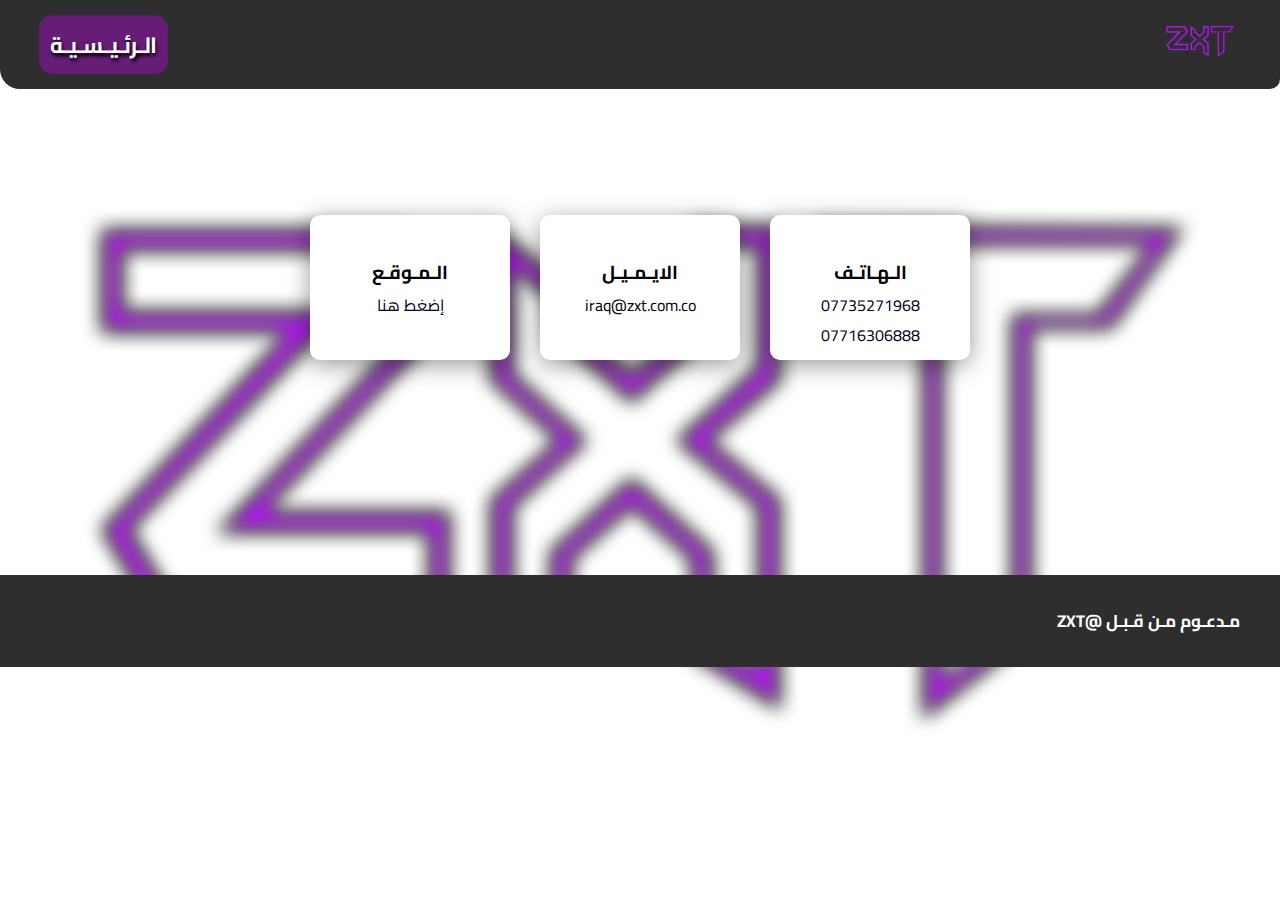
<file: sope/contact/index.html>
<!DOCTYPE html>
<html lang="en" dir="rtl" >

<head>
    <meta charset="UTF-8">
    <meta http-equiv="X-UA-Compatible" content="IE=edge">
    <!--=============== INFOMATION  ===============-->
    <meta name="description" content="هنا مـتجـر ZXT">
    <meta name="viewport" content="width=device-width, initial-scale=1.0">
    <meta name="keywords" content=" ZXT , zxt , zxt store , mouse , keyboard , mousebad , gaming ">
    <meta name="author" content="hs8oy">
    <title>الاتـصـال ZXT | الــمــتـجـر</title>
    <!--=============== LINK IN CSS  ===============-->
    <link rel="stylesheet" href="style.css">
    <!--=============== FONT AWESOME CDN  ===============-->
    <link rel="stylesheet" href="https://cdnjs.cloudflare.com/ajax/libs/font-awesome/6.5.2/css/all.min.css"
        integrity="sha512-SnH5WK+bZxgPHs44uWIX+LLJAJ9/2PkPKZ5QiAj6Ta86w+fsb2TkcmfRyVX3pBnMFcV7oQPJkl9QevSCWr3W6A=="
        crossorigin="anonymous" referrerpolicy="no-referrer" />
    <!--=============== LINK ICON ===============-->
    <link rel="icon" href="imgs/logo/logo.icon">


</head>

<body>
    <!--=============== HEADER  ===============-->
    <header>
        <div class="logo">
            <img src="imgs/logo/logo.png">
        </div>
        <input type="checkbox" id="nav-check" hidden>
        <nav>
            <div class="logo">
                <img src="imgs/logo/logo.png">
            </div>
            <ul>
                <li>
                    <a href="https://hs8oy.github.io/ZXT-AR/index-Ar.html" class="active">الـرئـيـسـيـة</a>
                </li>
            </ul>
        </nav>
        <label for="nav-check" class="hamburger">
            <div></div>
            <div></div>
            <div></div>
        </label>
    </header>
    <!--=============== END HEADER  ===============-->
       <!-- contact us -->
       <section class="cards contact"  id="contact" >
        <div class="content">
            <div class="card-2">
                <div class="icon3"><i class="fa-solid fa-phone"></i></div>
                <div class="info3">
                    <h3>الـهـاتـف</h3>
                    <a href="tel:07735271968">
                        <p>07735271968</p>
                    </a>
                    <a href="tel:07716306888">
                        <p>07716306888</p>
                    </a>
                </div>
            </div>

            <div class="card-2">
                <div class="icon3"><i class="fa-solid fa-envelope"></i></div>
                <div class="info3">
                    <h3>الايـمـيـل</h3>
                    <p>iraq@zxt.com.co</p>
                </div>
            </div>

            <div class="card-2">
                <div class="icon3"><i class="fa-solid fa-location-dot"></i></div>
                <div class="info3">
                    <h3>الـمـوقـع</h3>
                    <a href="#">
                        <p>إضغط هنا </p>
                    </a>
                </div>
            </div>

    </section>
  

    <footer>
        <h1>مـدعـوم مـن قـبـل @ZXT</h1>
        <div>
            <a class="social-icon" href="#"><i class="fa-solid fa-user"></i></a>

            <a class="social-icon" href="https://www.instagram.com/zxt.iq?igsh=MWQ3b2dqeGxsMGtreA=="><i
                    class="fa-brands fa-instagram"></i></a>

            <a class="social-icon" href="https://www.facebook.com/share/5vfNXSd1VLh275Gq/?mibextid=qi2Omg"><i
                    class="fa-brands fa-facebook"></i></a>

            <a class="social-icon" href="https://t.me/zxtstore"><i class="fa-brands fa-telegram"></i></a>
        </div>
    </footer>
</body>

</html>
</file>
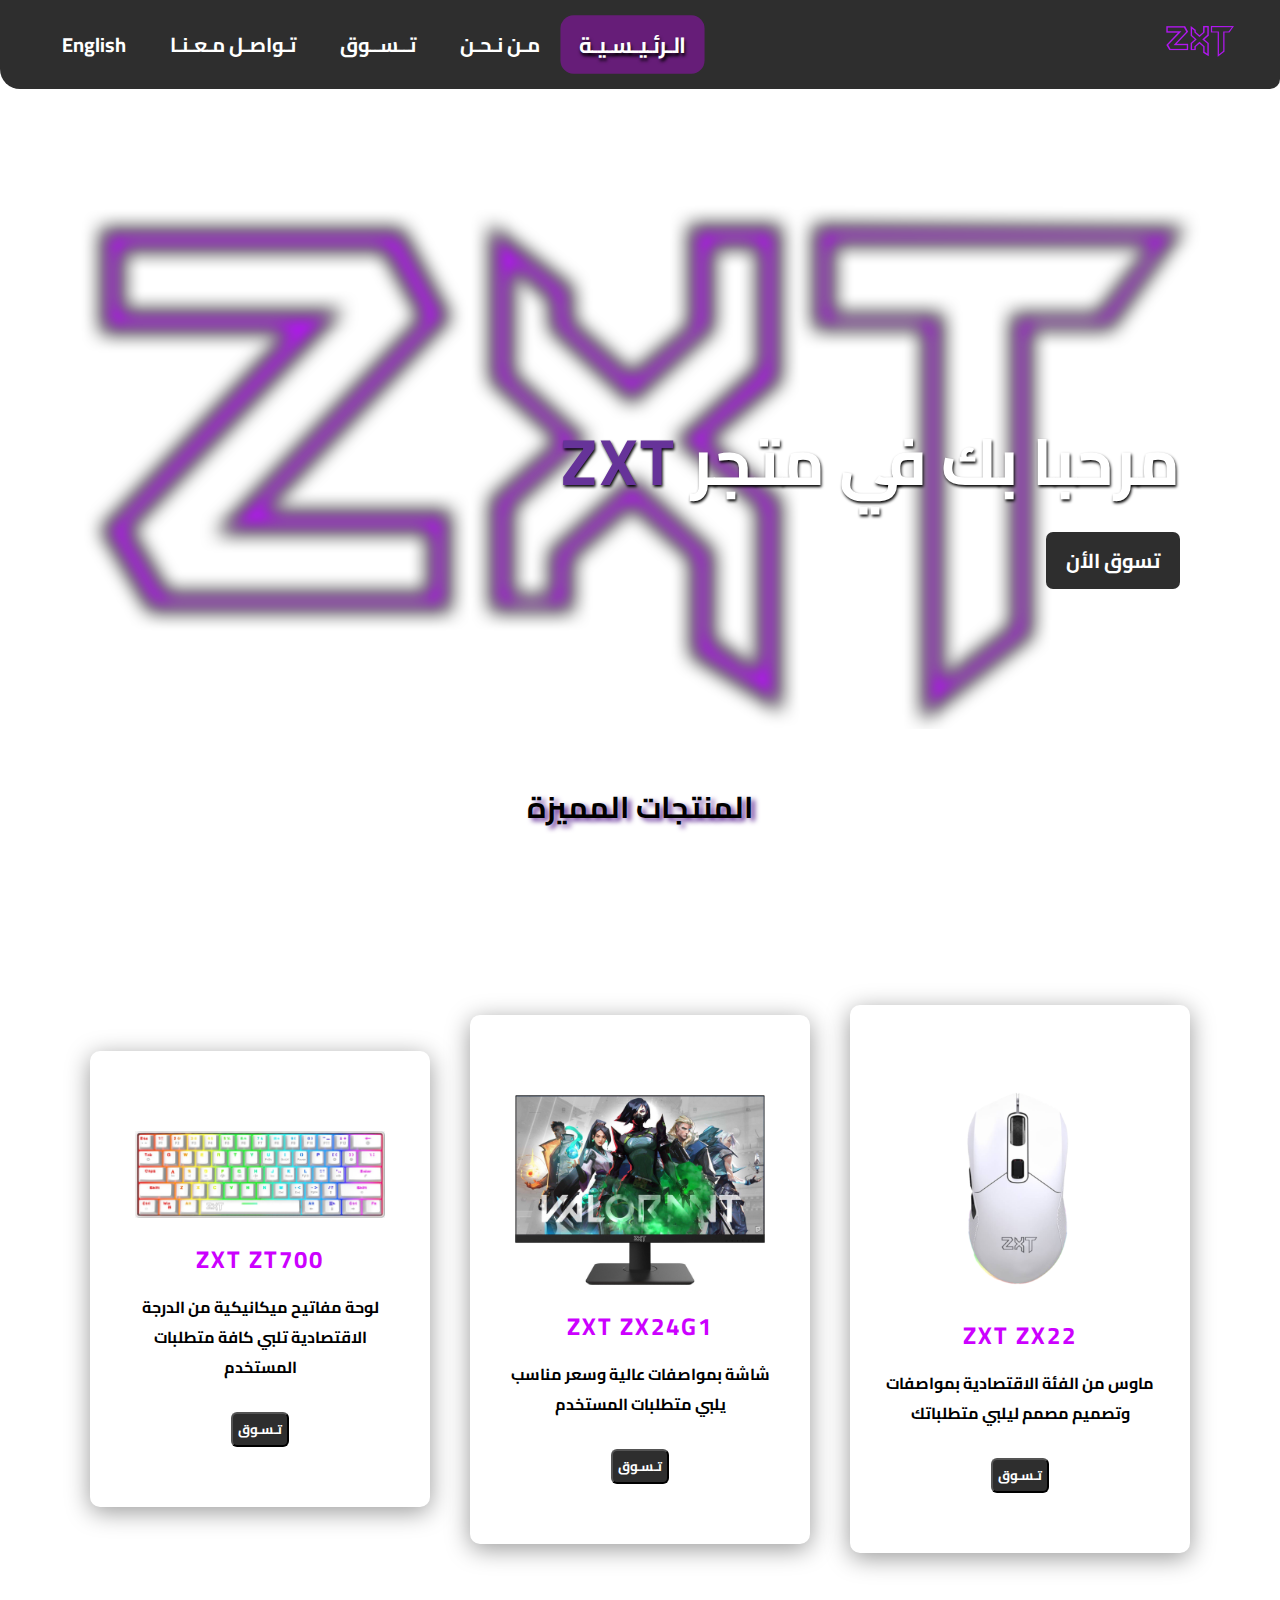
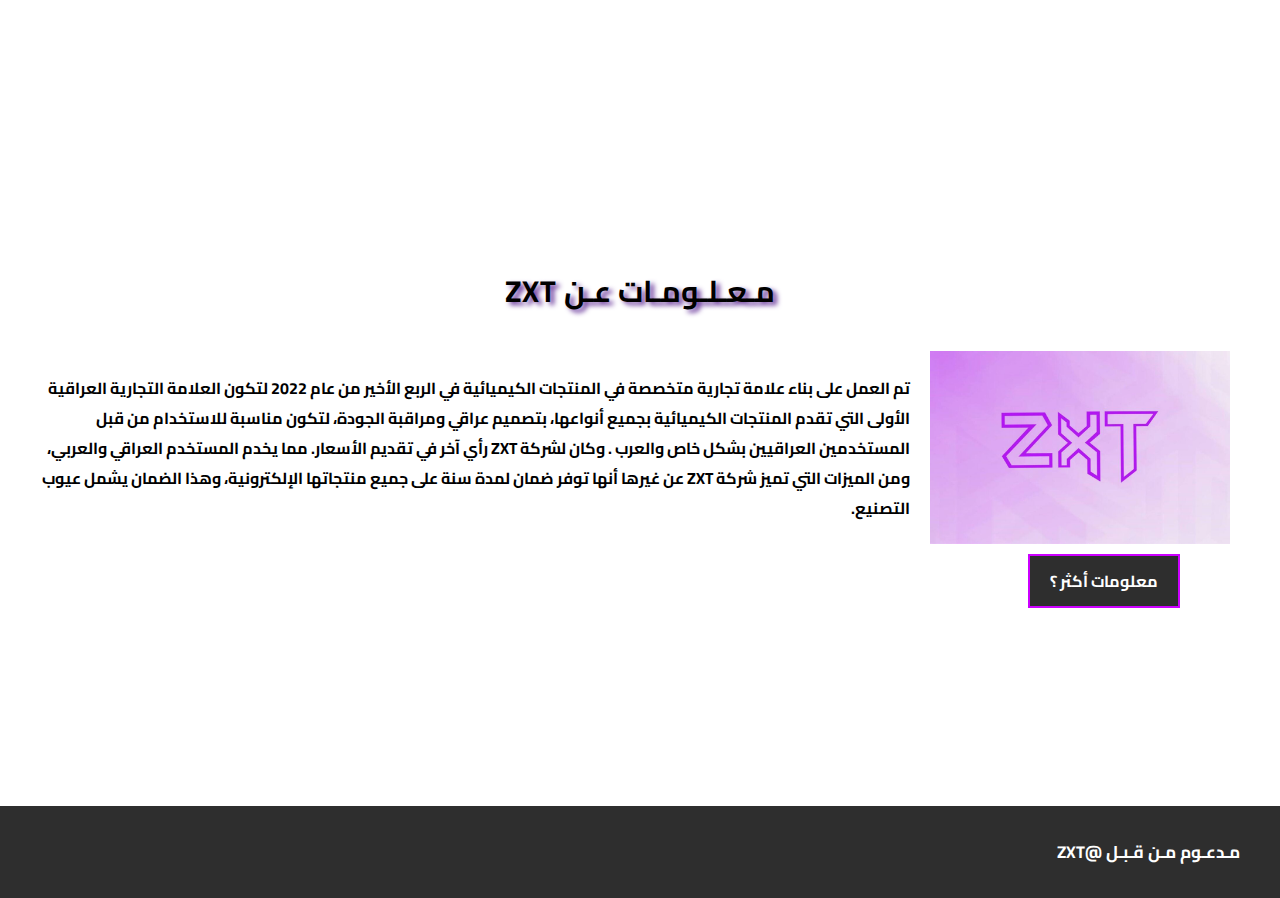
<file: index-Ar.html>
<!DOCTYPE html>
<html lang="en" dir="rtl">

<head>
    <meta charset="UTF-8">
    <meta http-equiv="X-UA-Compatible" content="IE=edge">
    <!--=============== INFOMATION  ===============-->
    <meta name="description" content="هنا مـتجـر ZXT">
    <meta name="viewport" content="width=device-width, initial-scale=1.0">
    <meta name="keywords" content=" ZXT , zxt , zxt store , mouse , keyboard , mousebad , gaming ">
    <meta name="author" content="hs8oy">
    <title>مـتـجـر ZXT | الـرئـيـسـيـة</title>
    <!--=============== LINK IN CSS  ===============-->
    <link rel="stylesheet" href="style-AR.css">
    <!--=============== FONT AWESOME CDN  ===============-->
    <link rel="stylesheet" href="https://cdnjs.cloudflare.com/ajax/libs/font-awesome/6.5.2/css/all.min.css"
        integrity="sha512-SnH5WK+bZxgPHs44uWIX+LLJAJ9/2PkPKZ5QiAj6Ta86w+fsb2TkcmfRyVX3pBnMFcV7oQPJkl9QevSCWr3W6A=="
        crossorigin="anonymous" referrerpolicy="no-referrer" />
    <!--=============== LINK ICON ===============-->
    <link rel="icon" href="imgs/logo/logo.icon">


</head>

<body>
    <!--=============== HEADER  ===============-->
    <header>
        <div class="logo">
            <img src="imgs/logo/logo.png">
        </div>
        <input type="checkbox" id="nav-check" hidden>
        <nav>
            <div class="logo">
                <img src="imgs/logo/logo.png">
            </div>
            <ul>
                <li>
                    <a href="https://hs8oy.github.io/ZXT-AR/index-Ar.html" class="active">الـرئـيـسـيـة</a>
                </li>
                <li>
                    <a href="#information">مـن نـحـن</a>
                </li>
                <li>
                    <a href="sope/index-sope.html">تــســوق</a>
                </li>
                <li>
                    <a href="sope/contact/index.html">تـواصـل مـعـنـا</a>
                </li>
                <li>
                    <a class="arbic" href="https://hs8oy.github.io/ZXT-EN/">English</a>
                </li>
            </ul>
        </nav>
        <label for="nav-check" class="hamburger">
            <div></div>
            <div></div>
            <div></div>
        </label>
    </header>
    <!--=============== END HEADER  ===============-->
    <!--=============== SECTION  ===============-->
    <section class="body-1">
        <div class="title-body">
            <h1>مرحبا بك في متجر  <span> ZXT </span> </h1>         
               <a class="btn-body" href="#sope"> تسوق الأن</a>
        </div>
    </section>
    <!--=============== SECTION  ===============-->

    <section class="cards" id="sope">
        <h2 class="title">المنتجات المميزة </h2>
        <div class="content">

            <div class="card">
                <div class="icon"><img class="img1" src="imgs/store/mouss/muos.png"></div>
                <div class="info">
                    <h3>ZXT ZX22</h3>
                    <p>ماوس من الفئة الاقتصادية بمواصفات وتصميم مصمم ليلبي متطلباتك</p>
                    <a href="sope/index-sope.html"><button class="Order">تـسـوق</button></a>

                </div>
            </div>

            <div class="card">
                <div class="icon"><img class="img2" src="imgs/store/tv/TV.jpg"></div>
                <div class="info">
                    <h3>ZXT ZX24G1</h3>
                    <p>شاشة بمواصفات عالية وسعر مناسب يلبي متطلبات المستخدم</p>
                    <a href="sope/index-sope.html"><button class="Order">تـسـوق</button></a>
                   
                </div>
            </div>

            <div class="card">
                <div class="icon"><img class="img3" src="imgs/store/kebords/kebord.jpg"></div>
                <div class="info">
                    <h3>ZXT ZT700</h3>
                    <p>لوحة مفاتيح ميكانيكية من الدرجة الاقتصادية تلبي كافة متطلبات المستخدم</p>
                    <a href="sope/index-sope.html"><button class="Order">تـسـوق</button></a>

                </div>
            </div>
        </div>
    </section>

        <section class="information" id="information">
        <div>
            <h2 class="title">
                مـعـلـومـات عـن ZXT
            </h2>

            <div class="di">
                <img src="imgs/logo/photo.jpg">
                <p>
                    تم العمل على بناء علامة تجارية متخصصة في المنتجات الكيميائية في الربع الأخير من عام 2022 لتكون
                    العلامة التجارية العراقية الأولى التي تقدم المنتجات الكيميائية بجميع أنواعها، بتصميم عراقي ومراقبة
                    الجودة، لتكون مناسبة للاستخدام من قبل المستخدمين العراقيين بشكل خاص والعرب . وكان لشركة ZXT رأي آخر
                    في تقديم الأسعار. مما يخدم المستخدم العراقي والعربي، ومن الميزات التي تميز شركة ZXT عن غيرها أنها
                    توفر ضمان لمدة سنة على جميع منتجاتها الإلكترونية، وهذا الضمان يشمل عيوب التصنيع. </p>
            </div>
            <div class="bt">
                <a href="#">معلومات أكثر ؟</a>
            </div>

        </div>
    </section>
    
    <footer>
        <h1>مـدعـوم مـن قـبـل @ZXT</h1>
        <div>
            <a class="social-icon" href="#"><i class="fa-solid fa-user"></i></a>

            <a class="social-icon" href="https://www.instagram.com/zxt.iq?igsh=MWQ3b2dqeGxsMGtreA=="><i
                    class="fa-brands fa-instagram"></i></a>

            <a class="social-icon" href="https://www.facebook.com/share/5vfNXSd1VLh275Gq/?mibextid=qi2Omg"><i
                    class="fa-brands fa-facebook"></i></a>

            <a class="social-icon" href="https://t.me/zxtstore"><i class="fa-brands fa-telegram"></i></a>
        </div>
    </footer>
</body>

</html>
</file>
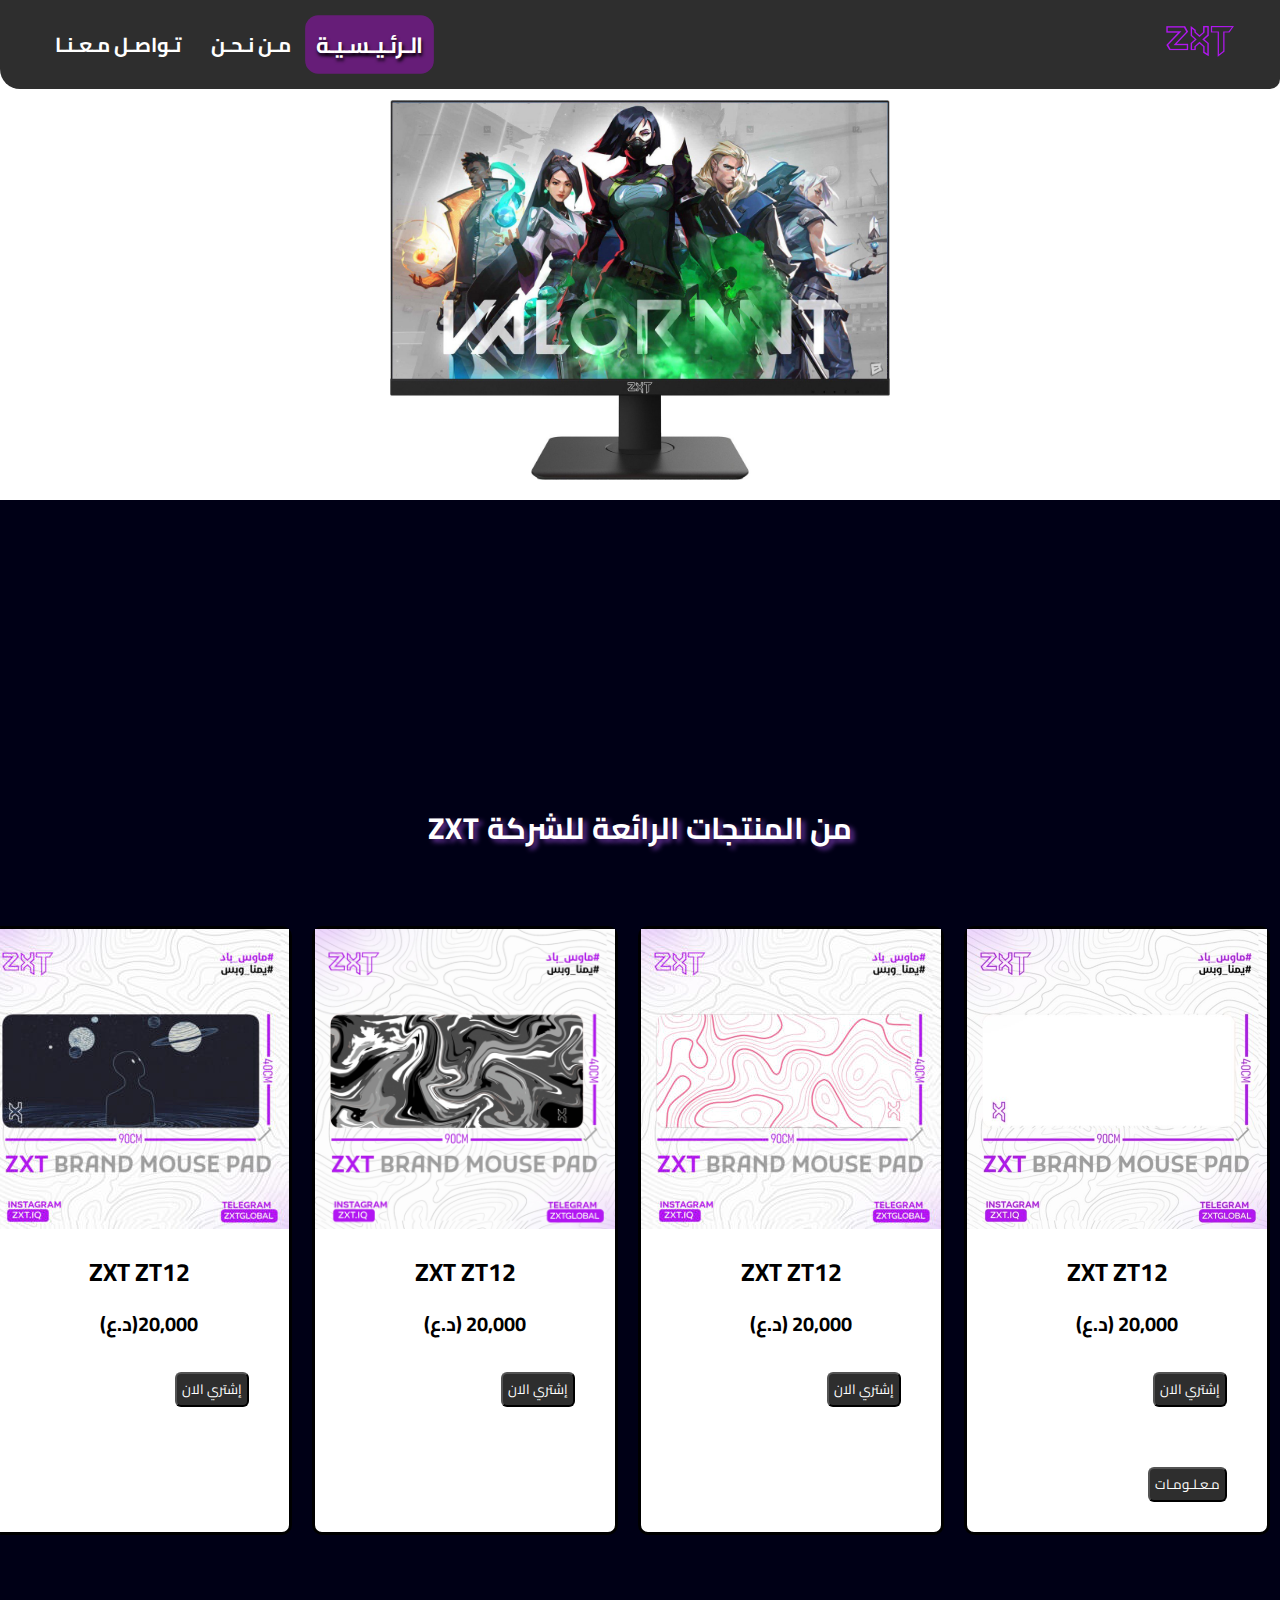
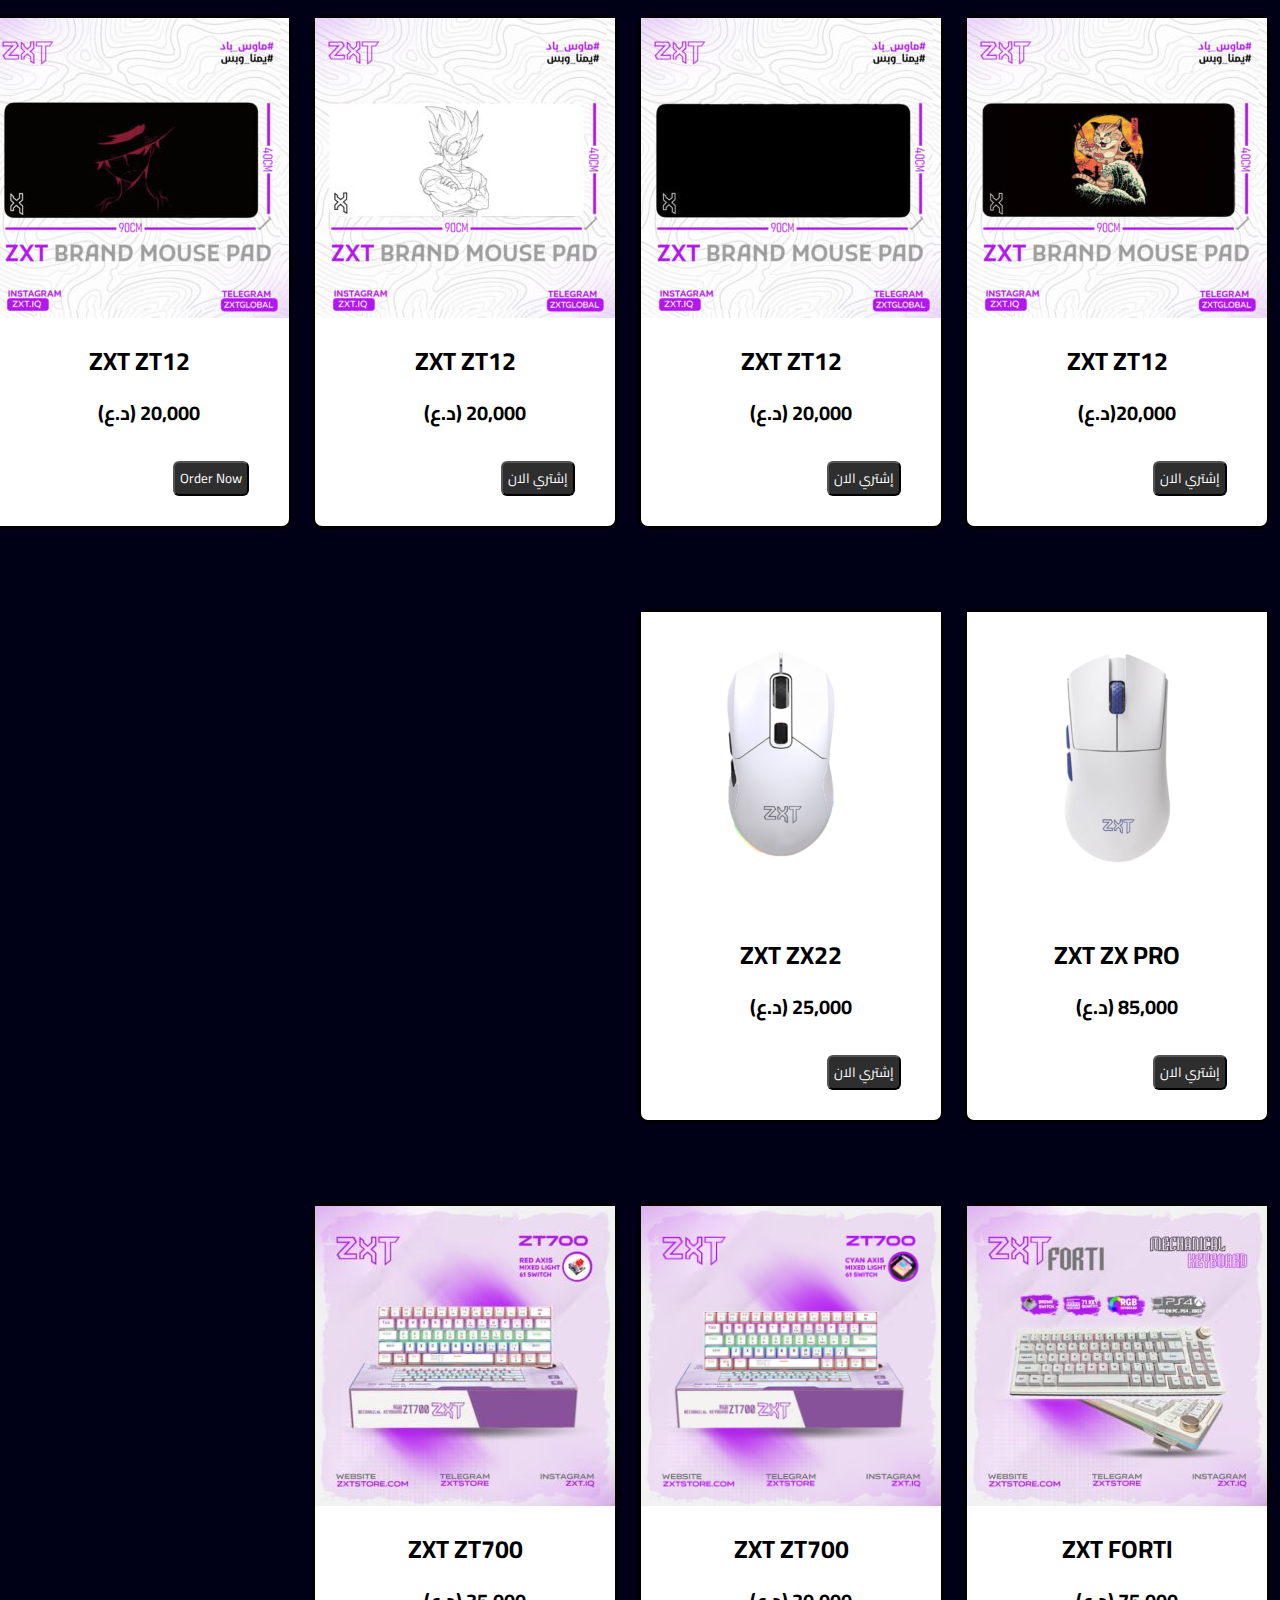
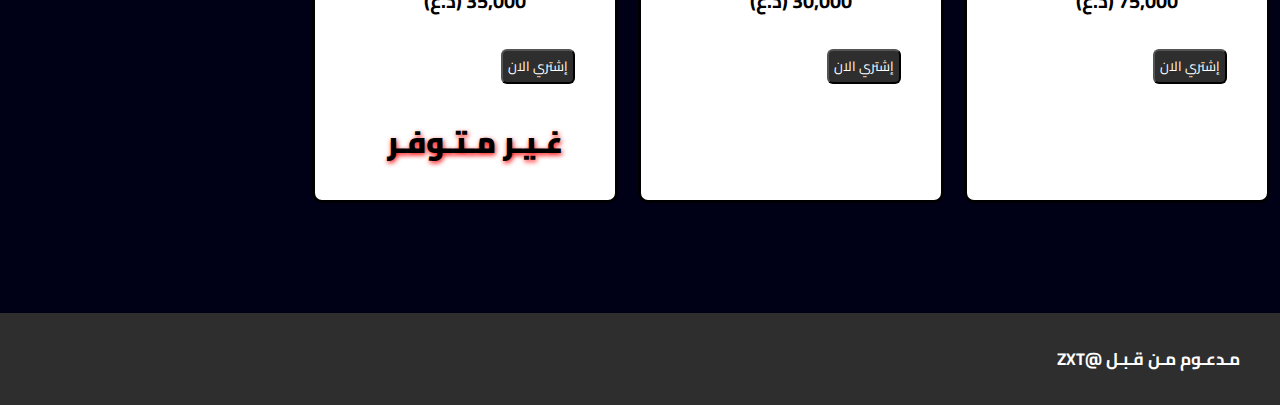
<file: sope/index-sope.html>
<!DOCTYPE html>
<html lang="en" dir="rtl">

<head>
    <meta charset="UTF-8">
    <meta http-equiv="X-UA-Compatible" content="IE=edge">
    <!--=============== INFOMATION  ===============-->
    <meta name="description" content="هنا مـتجـر ZXT">
    <meta name="viewport" content="width=device-width, initial-scale=1.0">
    <meta name="keywords" content=" ZXT , zxt , zxt store , mouse , keyboard , mousebad , gaming ">
    <meta name="author" content="hs8oy">
    <title>مـتـجـر ZXT | الــمــتـجـر</title>
    <!--=============== LINK IN CSS  ===============-->
    <link rel="stylesheet" href="style.css">
    <!--=============== FONT AWESOME CDN  ===============-->
    <link rel="stylesheet" href="https://cdnjs.cloudflare.com/ajax/libs/font-awesome/6.5.2/css/all.min.css"
        integrity="sha512-SnH5WK+bZxgPHs44uWIX+LLJAJ9/2PkPKZ5QiAj6Ta86w+fsb2TkcmfRyVX3pBnMFcV7oQPJkl9QevSCWr3W6A=="
        crossorigin="anonymous" referrerpolicy="no-referrer" />
    <!--=============== LINK ICON ===============-->
    <link rel="icon" href="imgs/logo/logo.icon">


</head>

<body>
    <!--=============== HEADER  ===============-->
    <header>
        <div class="logo">
            <img src="imgs/logo/logo.png">
        </div>
        <input type="checkbox" id="nav-check" hidden>
        <nav>
            <div class="logo">
                <img src="imgs/logo/logo.png">
            </div>
            <ul>
                <li>
                    <a href="https://hs8oy.github.io/ZXT-AR/index-Ar.html" class="active">الـرئـيـسـيـة</a>
                </li>
                <li>
                    <a href="#">مـن نـحـن</a>
                </li>

                <li>
                <a href="contact/index.html">تـواصـل مـعـنـا</a>
                </li>
            </ul>
        </nav>
        <label for="nav-check" class="hamburger">
            <div></div>
            <div></div>
            <div></div>
        </label>
    </header>
    <!--=============== END HEADER  ===============-->

    <section class="sliders">
        <div class="slider">
            <div class="slide active">
                <img src="imgs/store/tv/TV.jpg" alt="Image 1">
            </div>
            <div class="slide">
                <img class="img22" src="imgs/store/kebords/kebord.jpg" alt="Image 2">
            </div>
            <div class="slide">
                <img class="img33" src="imgs/store/mouss/muos.png" alt="Image 2">
            </div>
             <div class="slide">
                <img class="img" src="imgs/store/mous-bad/mb3.jpeg" alt="Image 2">
            </div>
        </div>
    </section>

    <section class="st">
        <h2 class="title2">من المنتجات الرائعة للشركة ZXT</h2>
        <div class="container">

            <div class="st-card" class="product-card" data-name=" ZXT ZT12 " data-price="20,000" data-code="1">
                <img class="st-img" src="imgs/store/mous-bad/mb1.jpg">
                <h3 class="st-name"> ZXT ZT12 </h3>
                <p class="st-title"><strong>20,000 (د.ع)</strong></p>
                <button class="Order" onclick="orderNow(this)"> إشتري الان </button>
                <a href="information/index.html"><button class="Order infor">مـعـلـومـات </button></a>
            </div>

            <div class="st-card" class="product-card" data-name=" ZXT ZT12 " data-price="20,000" data-code="2">
                <img class="st-img" src="imgs/store/mous-bad/mb2.jpeg">
                <h3 class="st-name"> ZXT ZT12 </h3>
                <p class="st-title"><strong>20,000 (د.ع)</strong></p>
                <button class="Order" onclick="orderNow(this)">إشتري الان </button>
            </div>

            <div class="st-card" class="product-card" data-name=" ZXT ZT12 " data-price="20,000" data-code="3">
                <img class="st-img" src="imgs/store/mous-bad/mb3.jpeg">
                <h3 class="st-name"> ZXT ZT12 </h3>
                <p class="st-title"><strong>20,000 (د.ع)</strong></p>
                <button class="Order" onclick="orderNow(this)">إشتري الان </button>
            </div>

            <div class="st-card" class="product-card" data-name=" ZXT ZT12 " data-price="20,000" data-code="4">
                <img class="st-img" src="imgs/store/mous-bad/mb4.jpeg">
                <h3 class="st-name"> ZXT ZT12 </h3>
                <p class="st-title"><strong>20,000(د.ع)</strong></p>
                <button class="Order" onclick="orderNow(this)">إشتري الان </button>
            </div>

            <div class="st-card" class="product-card" data-name=" ZXT ZT12 " data-price="20,000" data-code="5">
                <img class="st-img" src="imgs/store/mous-bad/mb5.jpeg">
                <h3 class="st-name"> ZXT ZT12 </h3>
                <p class="st-title"><strong>20,000 (د.ع)</strong></p>
                <button class="Order" onclick="orderNow(this)">إشتري الان </button>
            </div>

            <div class="st-card" class="product-card" data-name=" ZXT ZT12 " data-price="20,000" data-code="6">
                <img class="st-img" src="imgs/store/mous-bad/mb6.jpeg">
                <h3 class="st-name"> ZXT ZT12 </h3>
                <p class="st-title"><strong>20,000 (د.ع)</strong></p>
                <button class="Order" onclick="orderNow(this)">إشتري الان </button>
            </div>

            <div class="st-card" class="product-card" data-name=" ZXT ZT12 " data-price="20,000" data-code="7">
                <img class="st-img" src="imgs/store/mous-bad/mb7.jpeg">
                <h3 class="st-name"> ZXT ZT12 </h3>
                <p class="st-title"><strong>20,000 (د.ع)</strong></p>
                <button class="Order" onclick="orderNow(this)">إشتري الان </button>
            </div>

            <div class="st-card" class="product-card" data-name=" ZXT ZT12 " data-price="20,000" data-code="8">
                <img class="st-img" src="imgs/store/mous-bad/mb8.jpeg">
                <h3 class="st-name"> ZXT ZT12 </h3>
                <p class="st-title"><strong>20,000 (د.ع)</strong></p>
                <button class="Order" onclick="orderNow(this)">إشتري الان </button>
            </div>

            <div class="st-card" class="product-card" data-name=" ZXT ZT12 " data-price="20,000" data-code="9">
                <img class="st-img" src="imgs/store/mous-bad/mb9.jpeg">
                <h3 class="st-name"> ZXT ZT12 </h3>
                <p class="st-title"><strong>20,000 (د.ع)</strong></p>
                <button class="Order" onclick="orderNow(this)">إشتري الان </button>
            </div>

            <div class="st-card" class="product-card" data-name=" ZXT ZT12 " data-price="20,000" data-code="10">
                <img class="st-img" src="imgs/store/mous-bad/mb10.jpeg">
                <h3 class="st-name"> ZXT ZT12 </h3>
                <p class="st-title"><strong>20,000 (د.ع)</strong></p>
                <button class="Order" onclick="orderNow(this)">إشتري الان </button>
            </div>

        </div>
        <!-- 1-----2 -->
        <div class="container">

            <div class="st-card" class="product-card" data-name=" ZXT ZT12 " data-price="20,000" data-code="11">
                <img class="st-img" src="imgs/store/mous-bad/mb11.jpeg">
                <h3 class="st-name"> ZXT ZT12 </h3>
                <p class="st-title"><strong>20,000(د.ع)</strong></p>
                <button class="Order" onclick="orderNow(this)">إشتري الان </button>
            </div>

            <div class="st-card" class="product-card" data-name=" ZXT ZT12 " data-price="20,000" data-code="12">
                <img class="st-img" src="imgs/store/mous-bad/mb12.jpeg">
                <h3 class="st-name"> ZXT ZT12 </h3>
                <p class="st-title"><strong>20,000 (د.ع)</strong></p>
                <button class="Order" onclick="orderNow(this)">إشتري الان </button>
            </div>

            <div class="st-card" class="product-card" data-name=" ZXT ZT12 " data-price="20,000" data-code="13">
                <img class="st-img" src="imgs/store/mous-bad/mb13.jpeg">
                <h3 class="st-name"> ZXT ZT12 </h3>
                <p class="st-title"><strong>20,000 (د.ع)</strong></p>
                <button class="Order" onclick="orderNow(this)">إشتري الان </button>
            </div>

            <div class="st-card" class="product-card" data-name=" ZXT ZT12 " data-price="20,000" data-code="14">
                <img class="st-img" src="imgs/store/mous-bad/mb14.jpeg">
                <h3 class="st-name"> ZXT ZT12 </h3>
                <p class="st-title"><strong>20,000 (د.ع)</strong></p>
                <button class="Order" onclick="orderNow(this)">Order Now</button>
            </div>

            <div class="st-card" class="product-card" data-name=" ZXT ZT12 " data-price="20,000" data-code="15">
                <img class="st-img" src="imgs/store/mous-bad/mb15.jpeg">
                <h3 class="st-name"> ZXT ZT12 </h3>
                <p class="st-title"><strong>20,000 (د.ع)</strong></p>
                <button class="Order" onclick="orderNow(this)">إشتري الان </button>
            </div>

            <div class="st-card" class="product-card" data-name=" ZXT ZT12 " data-price="20,000" data-code="16">
                <img class="st-img" src="imgs/store/mous-bad/mb16.jpeg">
                <h3 class="st-name"> ZXT ZT12 </h3>
                <p class="st-title"><strong>20,000 (د.ع)</strong></p>
                <button class="Order" onclick="orderNow(this)">إشتري الان </button>
            </div>

            <div class="st-card" class="product-card" data-name=" ZXT ZT12 " data-price="20,000" data-code="17">
                <img class="st-img" src="imgs/store/mous-bad/mb17.jpeg">
                <h3 class="st-name"> ZXT ZT12 </h3>
                <p class="st-title"><strong>20,000 (د.ع)</strong></p>
                <button class="Order" onclick="orderNow(this)">إشتري الان </button>
            </div>

            <div class="st-card" class="product-card" data-name=" ZXT ZT12 " data-price="20,000" data-code="18">
                <img class="st-img" src="imgs/store/mous-bad/mb18.jpeg">
                <h3 class="st-name"> ZXT ZT12 </h3>
                <p class="st-title"><strong>20,000 (د.ع)</strong></p>
                <button class="Order" onclick="orderNow(this)">إشتري الان </button>
            </div>

            <div class="st-card" class="product-card" data-name=" ZXT ZT12 " data-price="20,000" data-code="19">
                <img class="st-img" src="imgs/store/mous-bad/mb19.jpeg">
                <h3 class="st-name"> ZXT ZT12 </h3>
                <p class="st-title"><strong>20,000 (د.ع)</strong></p>
                <button class="Order" onclick="orderNow(this)">إشتري الان </button>
            </div>

            <div class="st-card" class="product-card" data-name=" ZXT ZT12 " data-price="20,000" data-code="20">
                <img class="st-img" src="imgs/store/mous-bad/mb20.jpeg">
                <h3 class="st-name"> ZXT ZT12 </h3>
                <p class="st-title"><strong>20,000 (د.ع)</strong></p>
                <button class="Order" onclick="orderNow(this)">إشتري الان </button>
            </div>

        </div>
        <!--  -->
        <div class="container">

            <div class="st-card" class="product-card" data-name=" ZXT ZX PRO " data-price="85,000" data-code="m1">
                <img class="st-img" src="imgs/store/mouss/mo2.png">
                <h3 class="st-name"> ZXT ZX PRO </h3>
                <p class="st-title"><strong>85,000 (د.ع)</strong></p>
                <button class="Order" onclick="orderNow(this)">إشتري الان </button>
            </div>

            <div class="st-card" class="product-card" data-name=" ZXT ZX22" data-price="25,000" data-code="m2">
                <img class="st-img" src="imgs/store/mouss/mo3.png">
                <h3 class="st-name"> ZXT ZX22 </h3>
                <p class="st-title"><strong>25,000 (د.ع)</strong></p>
                <button class="Order" onclick="orderNow(this)">إشتري الان </button>
            </div>
        </div>
        <!--  -->
        <div class="container">

            <div class="st-card" class="product-card" data-name=" ZXT FORTI" data-price="75,000" data-code="k1">
                <img class="st-img" src="imgs/store/kebords/kb 1.jpg">
                <h3 class="st-name"> ZXT FORTI </h3>
                <p class="st-title"><strong>75,000 (د.ع)</strong></p>
                <button class="Order" onclick="orderNow(this)">إشتري الان </button>
            </div>

            <div class="st-card" class="product-card" data-name=" ZXT ZX22" data-price="25,000" data-code="k2">
                <img class="st-img" src="imgs/store/kebords/kb1.jpg">
                <h3 class="st-name"> ZXT ZT700 </h3>
                <p class="st-title"><strong>30,000 (د.ع)</strong></p>
                <button class="Order" onclick="orderNow(this)">إشتري الان </button>
            </div>

            <div class="st-card" class="product-card" data-name=" ZXT ZX22" data-price="25,000" data-code="k3">
                <img class="st-img" src="imgs/store/kebords/kb2.jpg">
                <h3 class="st-name"> ZXT ZT700 </h3>
                <p class="st-title"><strong>35,000 (د.ع)</strong></p>
                <button class="Order" onclick="orderNow(this)">إشتري الان </button>
                <p class="st-titleu">غـيـر مـتـوفـر</p>
            </div>
        </div>
    </section>
    <footer>
        <h1>مـدعـوم مـن قـبـل @ZXT</h1>
        <div>
            <a class="social-icon" href="#"><i class="fa-solid fa-user"></i></a>

            <a class="social-icon" href="https://www.instagram.com/zxt.iq?igsh=MWQ3b2dqeGxsMGtreA=="><i
                    class="fa-brands fa-instagram"></i></a>

            <a class="social-icon" href="https://www.facebook.com/share/5vfNXSd1VLh275Gq/?mibextid=qi2Omg"><i
                    class="fa-brands fa-facebook"></i></a>

            <a class="social-icon" href="https://t.me/zxtstore"><i class="fa-brands fa-telegram"></i></a>
        </div>
    </footer>


    <script src="main.js"></script>

</body>

</html>
</file>
<file: sope/contact/style.css>
/* ===== FONT ARBIC ===== */
@import url('https://fonts.googleapis.com/css2?family=Bebas+Neue&family=Cairo:wght@200..1000&display=swap');

* {
    padding: 0;
    margin: 0;
    list-style: none;
    text-decoration: none;
    scroll-behavior: smooth;
    box-sizing: border-box;
    font-family: "Cairo", sans-serif;

}

body {
    background: url(imgs/logo/page.png) no-repeat;
    background-size: cover;
    background-position: center;
    background-attachment: fixed;
}

/* ===== FIRST HEADER ===== */
.logo img {
    width: 80px;
}

header {
    width: 100%;
    background: #2e2e2e;
    display: flex;
    align-items: center;
    justify-content: space-between;
    padding: 0 40px;
    border-radius: 0 0 10px 20px;
    margin: 0 auto;
    position: fixed;
}

nav .logo {
    display: none;
}

nav ul {
    display: flex;
    align-items: center;
}

nav ul li .active {
    text-shadow: 1px 3px 3px black;
    transform: scale(1.1);
    background: rgba(204, 0, 255, 0.356);
    border-radius: 12px;

}

nav ul li a {
    font-size: 20px;
    font-weight: 700;
    color: #fff;
    display: block;
    margin: 0 5px;
    padding: 8px 10px;
    transition: 0.3s ease;
}

nav ul li a:hover {
    text-shadow: 1px 3px 3px black;
    transform: scale(1.1);
    background: rgb(204, 0, 255);
    border-radius: 12px;
}

.hamburger {
    display: none;
    height: fit-content;
    cursor: pointer;
    padding: 3px 8px;
    border-radius: 5px;
    transition: 0.4s ease;
}

.hamburger div {
    width: 25px;
    height: 2px;
    margin: 6px 0;
    background: #fff;
}

/* ===== END HEADER ===== */

/*  */

.content {
    padding: 200px 0;
    display: flex;
    justify-content: center;
    flex-direction: row;
    flex-wrap: wrap;
    font-family: "Poppins", sans-serif;
    
}

.title {
    display: flex;
    justify-content: center;
    color: rgb(0, 0, 0);
    text-shadow: 4px 3px 5px rebeccapurple;
    letter-spacing: 1px;
    font-size: 30px;
    margin-bottom: 30px;
}

.card {
    background: #fff;
    width: 21.25em;
    box-shadow: 0 5px 25px rgba(1 1 1 / 40%);
    border-radius: 10px;
    padding: 25px;
    margin: 20px;
    transition: 0.9s;
    
}

.card:hover {
    transform: scale(1.1);
}


.card-2 {
    background: #fff;
    width: 200px;
    box-shadow: 0 5px 25px rgba(1 1 1 / 40%);
    border-radius: 10px;
    padding: 10px;
    margin: 15px;
    transition: 0.9s;
}
.card-2:hover {
    box-shadow: 1px 1px 100px rebeccapurple;
    
}

.icon3 {
    color: blue;
    font-size: 50px;
    text-align: center;
    margin-top: 30px;
}

.info3 h3 {
    color: #000000;
    text-align: center;
}

.info3  p {
    color: #000000;
    text-align: center;
}

.info3 a p {
    color: #000016;
    transition: 0.1s ease;
    text-align: center;
}

.info3 a p:hover {
    color: #cc00ff;
}



footer {
    font-family: "Poppins", sans-serif;
    background: #2e2e2e;
    color: #fff;
    display: flex;
    justify-content: space-between;
    align-items: center;
    padding: 30px 40px;
}

footer h1 {
    font-size: 17px;
}

footer div a {
    color: #fff;
    padding-left: 15px;
    transition: 0.6s;

}

footer div a:hover {
    color: #cc00ff;
    transform: scale(1.1);
}

@media only screen and (max-width:880px) {}

@media only screen and (max-width:850px) {
    header {
        width: 100%;
        padding: 0 20px;
    }

    nav {
        position: absolute;
        right: -500px;
        top: 0;
        z-index: 999;
        width: 330px;
        height: 85vh;
        background: #2e2e2e;
        transition: 0.3s ease;
        box-shadow: 2px 0 2px 0 #000000;
    }

    #nav-check:checked~nav {
        right: 0;
    }

    nav .logo {
        display: block;
        height: 70px;
        display: flex;
        align-items: center;
        justify-content: center;

    }

    nav ul li a {
        margin-bottom: 15px;
        padding: 10px 15px;
    }

    nav ul {
        display: block;
        padding: 0 20px;
        margin-top: 30px;
    }

    .hamburger {
        display: block;
    }

}


@media only screen and (max-width:400px) {

    footer {
        display: block;
        text-align: center;
    }

    footer h1 {
        font-size: 17px;
        padding-bottom: 15px;
    }


}
</file>
<file: style-AR.css>
/* ===== FONT ARBIC ===== */
@import url('https://fonts.googleapis.com/css2?family=Bebas+Neue&family=Cairo:wght@200..1000&display=swap');

* {
    padding: 0;
    margin: 0;
    list-style: none;
    text-decoration: none;
    scroll-behavior: smooth;
    box-sizing: border-box;
    font-family: "Cairo", sans-serif;
    font-weight: 700;
    
}

body {
    background: url(imgs/logo/page.png) no-repeat;
    background-size: cover;
    background-position: center;
    background-attachment: fixed;
   

}

/* ===== FIRST HEADER ===== */
.logo img {
    width: 80px;
}

header {
    width: 100%;
    background: #2e2e2e;
    display: flex;
    align-items: center;
    justify-content: space-between;
    padding: 0 40px;
    border-radius: 0 0 10px 20px;
    margin: 0 auto;
    position: fixed;
}

nav .logo {
    display: none;
}

nav ul {
    display: flex;
    align-items: center;
}

nav ul li .active {
    text-shadow: 1px 3px 3px black;
    transform: scale(1.1);
    background: rgba(204, 0, 255, 0.356);
    border-radius: 12px;

}

nav ul li a {
    font-size: 20px;
    color: #fff;
    display: block;
    margin: 0 5px;
    padding: 8px 17px;
    transition: 0.3s ease;
}

nav ul li a:hover {
    text-shadow: 1px 3px 3px black;
    transform: scale(1.1);
    background: rgb(204, 0, 255);
    border-radius: 12px;
}

.arbic {
    font-weight: 700;
}



.hamburger {
    display: none;
    height: fit-content;
    cursor: pointer;
    padding: 3px 8px;
    border-radius: 5px;
    transition: 0.4s ease;
}

.hamburger div {
    width: 25px;
    height: 2px;
    margin: 6px 0;
    background: #fff;
}

/* ===== END HEADER ===== */
.body-1 {
    width: 100%;
}

.title-body {
    padding-top: 400px;
    padding-right: 100px;
    letter-spacing: 3px;
}

.title-body h1 {
    color: #fff;
    text-shadow: 1px 2px 3px black;
    font-size: 65px;
    margin-bottom: 20px;

}

.title-body h1 span {
    color: rebeccapurple;
}

.btn-body {
    color: #fff;
    background: #2e2e2e;
    font-size: 20px;
    padding: 10px 20px;
    border-radius: 7px;
    transition: 0.4s ease;
    font-weight: 700;
    letter-spacing: 2px;
}

.btn-body:hover {
    background: rebeccapurple;
}

.cards {
    background: #fff;
    margin-top: 150px;
    font-family: "Poppins", sans-serif;
}

.title {
    display: flex;
    justify-content: center;
    color: rgb(0, 0, 0);
    text-shadow: 4px 3px 5px rebeccapurple;
    letter-spacing: 1px;
    font-size: 30px;
    margin-bottom: 100px;
    padding: 50px 0;
}

.content {
    display: flex;
    justify-content: center;
    align-items: center;
    flex-direction: row;
    flex-wrap: wrap;
}

.card {
    background: #fff;
    width: 21.25em;
    box-shadow: 0 5px 25px rgba(1 1 1 / 40%);
    border-radius: 10px;
    margin: 20px;
    padding: 30px;
    transition: 0.9s;

}

.card:hover {
    box-shadow: 0px 1px 30px rebeccapurple;

}

.icon {
    text-align: center;
    margin-top: 50px;
    align-items: center;
}

.img1 {
    width: 150px;
}

.img2 {
    width: 250px;
}

.img3 {
    width: 250px;
}

.info {
    text-align: center;
}

.info h3 {
    color: #cc00ff;
    font-size: 24px;
    margin: 10px;
    letter-spacing: 2px;
    margin: 10px;
}

.info p {
    font-weight: bold;
}

/*  */

.title2 {
    display: flex;
    justify-content: center;
    color: rgb(255, 255, 255);
    text-shadow: 4px 3px 5px rebeccapurple;
    letter-spacing: 1px;
    font-size: 30px;
    margin-bottom: 30px;
}

.st {
    background: #000016;
    color: #fff;
    padding-top: 300px;
    padding-bottom: 100px;

    font-family: "Poppins", sans-serif;

}

.st .container {
    margin-top: 60px;
    display: flex;
    overflow-x: auto;
    border-radius: 12px;
    overflow-y: hidden;
}

.st-card {
    background: #fff;
    border: 3px solid #000000;
    border-radius: 10px;
    margin: 10px;
    transition: 0.5s ease;

}

.st-card:hover {
    box-shadow: 0px 1px 30px rebeccapurple;
}

.st-img {
    width: 300px;
}

.st-name {
    font-size: 24px;
    color: black;
    margin: 10px 15px;
    text-align: center;
    font-size: 25px;
}

.st-title {
    color: black;
    margin-left: 20px;
    text-align: center;
    font-size: 20px;
}

.Order {
    background: #2e2e2e;
    color: #fff;
    border-radius: 6px;
    padding: 3px 5px;
    margin: 30px 40px;
    cursor: pointer;
    transition: 0.4s ease;

}

.Order:hover {
    background: rebeccapurple;
}

::-webkit-scrollbar {
    width: 9px;
}

::-webkit-scrollbar-track {
    background: #000000;
}

::-webkit-scrollbar-thumb {
    background: rebeccapurple;
    border-radius: 12px;
}

.st-titleu {
    color: black;
    text-shadow: 1px 2px 5px red;
    font-weight: 900;
    margin-left: 20px;
    text-align: center;
    margin-bottom: 30px;
    font-size: 30px;

}

.information{
    background: #fff;
    color: rgb(0, 0, 0);
    padding: 190px 0;
}

.information .title{
    padding-top:100px;
    padding-bottom:10px ;
    margin-bottom: 20px;
}
.information .di{
    display: flex;
    align-items: center;
    margin: 0 30px;
}

.information div img{
    width: 300px;
    margin: 2px 20px;
}
.information .bt{
    margin: 20px 0;
    
}
.information .bt a{
    color: #fff;
    padding: 10px 20px;
    border:2px solid #cc00ff;
    margin: 0 100px;
    background: #2e2e2e;
    transition: 0.5s ease;
}
.information .bt a:hover{
    background: #cc00ff;
    text-shadow: 2px 1px 4px black;
    
}



footer {
    background: #2e2e2e;
    color: #fff;
    display: flex;
    justify-content: space-between;
    align-items: center;
    padding: 30px 40px;
}

footer h1 {
    font-size: 17px;
}

footer div a {
    color: #fff;
    padding-left: 15px;
    transition: 0.6s;

}

footer div a:hover {
    color: #cc00ff;
    transform: scale(1.1);
}


@media only screen and (max-width:880px) {
    .title-body h1 {
        font-size: 60px;
    }
}

@media only screen and (max-width:850px) {
    header {
        width: 100%;
        padding: 0 20px;
    }

    nav {
        position: absolute;
        right: -500px;
        top: 0;
        z-index: 999;
        width: 330px;
        height: 85vh;
        background: #2e2e2e;
        transition: 0.3s ease;
        box-shadow: 2px 0 2px 0 #000000;
    }

    #nav-check:checked~nav {
        right:  0;
    }

    nav .logo {
        display: block;
        height: 70px;
        display: flex;
        align-items: center;
        justify-content: center;

    }

    nav ul li a {
        margin-bottom: 15px;
        padding: 10px 15px;
    }

    nav ul {
        display: block;
        padding: 0 20px;
        margin-top: 30px;
    }

    .hamburger {
        display: block;
    }

    .title-body h1 {
        font-size: 50px;
    }

    .img1 {
        width: 150px;
    }

    .img2 {
        width: 200px;
        padding: auto 20px;
    }

    .img3 {
        width: 200px;
    }

}

@media only screen and (max-width:700px) {

    .information .di{
        margin: 20px 0;
        display: block;
        text-align: center;
    }

     .information .di img{
        width: 200px;
     }
     .information .di p{
        margin: 10px 20px;
     }
    .information .bt{
        margin: 10px 0;
        text-align: center;
    }
}

@media only screen and (max-width:620px) {
    .title-body {
        padding-right: 50px;
    }

    .title-body h1 {
        padding-top: 0px;
        font-size: 50px;
    }

    .btn-body {
        font-size: 16px;
    }

    .information .di img{
        width: 200px;
     }


}

@media only screen and (max-width:400px) {
    .title-body h1 {
        padding-top: 0px;
        font-size: 50px;
    }

    .btn-body {
        font-size: 16px;
    }

    footer {
        display: block;
        text-align: center;
    }

    footer h1 {
        font-size: 17px;
        padding-bottom: 15px;
    }
}
</file>
<file: sope/style.css>
/* ===== FONT ARBIC ===== */
@import url('https://fonts.googleapis.com/css2?family=Bebas+Neue&family=Cairo:wght@200..1000&display=swap');

* {
    padding: 0;
    margin: 0;
    list-style: none;
    text-decoration: none;
    scroll-behavior: smooth;
    box-sizing: border-box;
    font-family: "Cairo", sans-serif;

}

body {
    background: url(imgs/logo/page.png) no-repeat;
    background-size: cover;
    background-position: center;
    background-attachment: fixed;
}

/* ===== FIRST HEADER ===== */
.logo img {
    width: 80px;
}

header {
    width: 100%;
    background: #2e2e2e;
    display: flex;
    align-items: center;
    justify-content: space-between;
    padding: 0 40px;
    border-radius: 0 0 10px 20px;
    margin: 0 auto;
    position: fixed;
    z-index: 999;
}

nav .logo {
    display: none;
}

nav ul {
    display: flex;
    align-items: center;
}

nav ul li .active {
    text-shadow: 1px 3px 3px black;
    transform: scale(1.1);
    background: rgba(204, 0, 255, 0.356);
    border-radius: 12px;

}

nav ul li a {
    font-size: 20px;
    font-weight: 700;
    color: #fff;
    display: block;
    margin: 0 5px;
    padding: 8px 10px;
    transition: 0.3s ease;
}

nav ul li a:hover {
    text-shadow: 1px 3px 3px black;
    transform: scale(1.1);
    background: rgb(204, 0, 255);
    border-radius: 12px;
}

.arbic {
    font-family: "Cairo", sans-serif;
    font-weight: 700;
    font-size: 19px;

}


.hamburger {
    display: none;
    height: fit-content;
    cursor: pointer;
    padding: 3px 8px;
    border-radius: 5px;
    transition: 0.4s ease;
}

.hamburger div {
    width: 25px;
    height: 2px;
    margin: 6px 0;
    background: #fff;
}

/* ===== END HEADER ===== */

/*  */

.sliders{
    background: #fff;
    padding-top: 100px;
}
.slider div{
    text-align: center;
    align-items: center;
}

.slider {
    width: 100%;
    overflow: hidden;
    position: relative;
    height: 400px; /* تعديل ارتفاع السلايدر حسب الرغبة */
}

.slide {
    width: 100%;
    height: 100%;
    position: absolute;
    left: 0;
    top: 0;
    opacity: 0;
    transition: opacity 0.5s ease-in-out;
}

.slide.active {
    opacity: 1;
}

.slide img {
    width: 500px;
    object-fit: cover;
}
.slide .img22 {
    margin-top: 100px;
    width: 800px;
}
.slide .img33{
    width: 300px;
}
.slide .img{
    width: 400px;
}


.title2 {
    display: flex;
    justify-content: center;
    color: rgb(255, 255, 255);
    text-shadow: 4px 3px 5px rebeccapurple;
    letter-spacing: 1px;
    font-size: 30px;
    margin-bottom: 30px;
}

.st {
    background: #000016;
    color: #fff;
    padding-top: 300px;
    padding-bottom: 100px;

    font-family: "Poppins", sans-serif;

}

.st .container {
    margin-top: 60px;
    display: flex;
    overflow-x: auto;
    border-radius: 12px;
    overflow-y: hidden;
}

.st-card {
    background: #fff;
    border: 3px solid #000000;
    border-radius: 10px;
    margin: 10px;
    transition: 0.5s ease;

}

.st-card:hover {
    box-shadow: 0px 1px 30px rebeccapurple;
}

.st-img {
    width: 300px;
}

.st-name {
    font-size: 24px;
    color: black;
    margin: 10px 15px;
    text-align: center;
    font-size: 25px;
}

.st-title {
    color: black;
    margin-left: 20px;
    text-align: center;
    font-size: 20px;
}

.Order {
    background: #2e2e2e;
    color: #fff;
    border-radius: 6px;
    padding: 3px 5px;
    margin: 30px 40px;
    cursor: pointer;
    transition: 0.4s ease;

}

.Order:hover {
    background: rebeccapurple;
}

::-webkit-scrollbar {
    width: 9px;
}

::-webkit-scrollbar-track {
    background: #000000;
}

::-webkit-scrollbar-thumb {
    background: rebeccapurple;
    border-radius: 12px;
}

.st-titleu {
    color: black;
    text-shadow: 1px 2px 5px red;
    font-weight: 900;
    margin-left: 20px;
    text-align: center;
    margin-bottom: 30px;
    font-size: 30px;

}

footer {
    font-family: "Poppins", sans-serif;
    background: #2e2e2e;
    color: #fff;
    display: flex;
    justify-content: space-between;
    align-items: center;
    padding: 30px 40px;
}

footer h1 {
    font-size: 17px;
}

footer div a {
    color: #fff;
    padding-left: 15px;
    transition: 0.6s;

}

footer div a:hover {
    color: #cc00ff;
    transform: scale(1.1);
}


@media only screen and (max-width:850px) {
    header {
        width: 100%;
        padding: 0 20px;
    }

    nav {
        position: absolute;
        right: -500px;
        top: 0;
        z-index: 999;
        width: 330px;
        height: 85vh;
        background: #2e2e2e;
        transition: 0.3s ease;
        box-shadow: 2px 0 2px 0 #000000;
    }

    #nav-check:checked~nav {
        right: 0;
    }

    nav .logo {
        display: block;
        height: 70px;
        display: flex;
        align-items: center;
        justify-content: center;

    }

    nav ul li a {
        margin-bottom: 15px;
        padding: 10px 15px;
    }

    nav ul {
        display: block;
        padding: 0 20px;
        margin-top: 30px;
    }

    .hamburger {
        display: block;
    }

    .slide .img22 {
        width: 600px;
    }

}

@media only screen and (max-width:620px) {
    .st .title2 {
        font-size: 24px;
    }

    .st-img {
        width: 250px;
    }

    .Order {
        font-size: 15px;

    }

    .slide .img22 {
        width: 500px;
    }

}

@media only screen and (max-width:500px) {

    .slide img {
        width: 400px;
        object-fit: cover;
    }
    .slide .img22 {
        width: 400px;
    }
    .slide .img33{
        width: 200px;
    }
    .slide .img{
        width: 300px;
    }


}

@media only screen and (max-width:400px) {
    .st-img {
        width: 250px;
    }

    .Order {
        font-size: 15px;

    }

    footer {
        display: block;
        text-align: center;
    }

    footer h1 {
        font-size: 17px;
        padding-bottom: 15px;
    }


}
</file>
